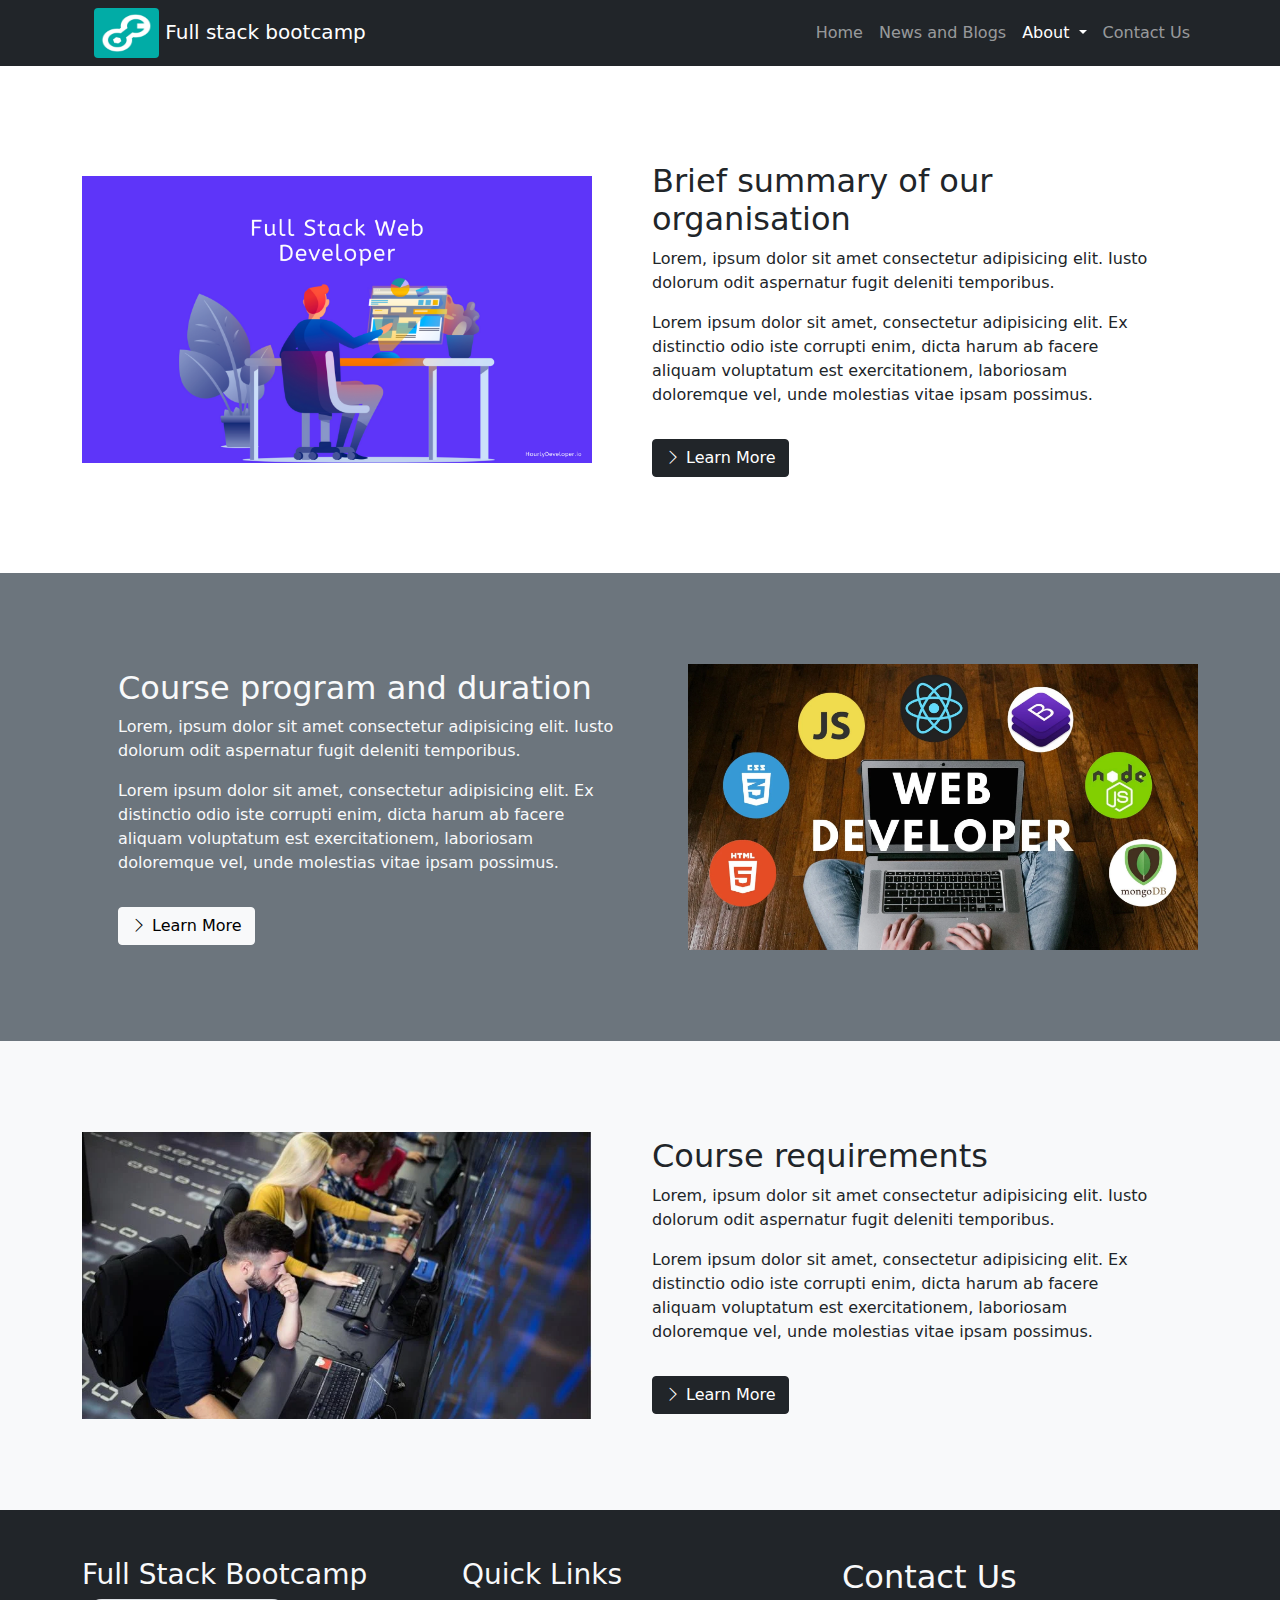
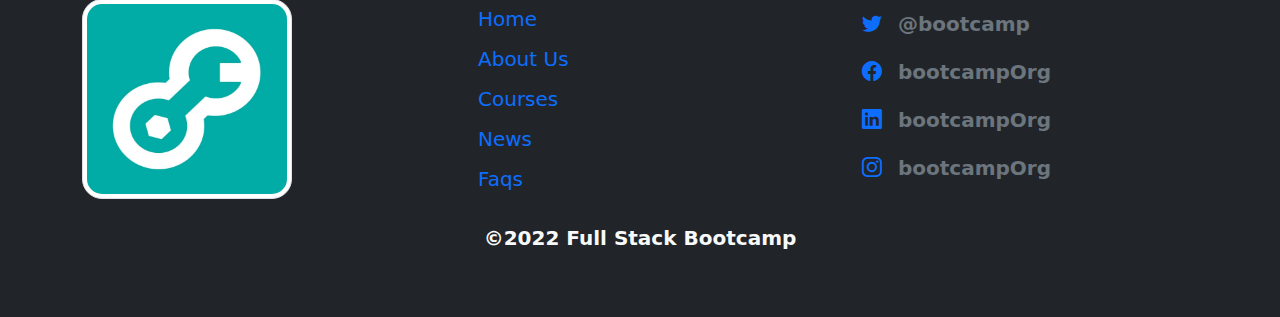
<file: about.html>
<!DOCTYPE html>
<html lang="en">
  <head>
    <meta charset="UTF-8" />
    <meta http-equiv="X-UA-Compatible" content="IE=edge" />
    <meta name="viewport" content="width=device-width, initial-scale=1.0" />
    <link rel="shortcut icon" type="image/png" href="img/favicon.ico" />
    <link rel="stylesheet" href="css/bootstrap.css" />
    <link
      rel="stylesheet"
      href="https://cdn.jsdelivr.net/npm/bootstrap-icons@1.3.0/font/bootstrap-icons.css"
    />
    <link rel="stylesheet" href="style.css" />
    <title>About</title>
  </head>
  <body>
    <!-- navbar -->
    <nav class="navbar navbar-expand-md navbar-dark bg-dark">
      <div class="container">
        <div class="container">
          <a class="navbar-brand" href="index.html">
            <img
              src="img/logo.jpg"
              alt=""
              width="65"
              height="50"
              class="d-inline-block align-text-center rounded"
            />
            Full stack bootcamp
          </a>
        </div>
        <button
          class="navbar-toggler m-2"
          type="button"
          data-bs-toggle="collapse"
          data-bs-target="#navmenu"
          aria-controls="navbarSupportedContent"
          aria-expanded="false"
          aria-label="Toggle navigation"
        >
          <span class="navbar-toggler-icon"></span>
        </button>
        <div class="collapse navbar-collapse" id="navmenu">
          <ul class="navbar-nav ms-auto mb-2 mb-lg-0">
            <li class="nav-item">
              <a class="nav-link" aria-current="page" href="index.html">Home</a>
            </li>
            <li class="nav-item">
              <a class="nav-link text-nowrap" href="news.html"
                >News and Blogs</a
              >
            </li>
            <li class="nav-item dropdown">
              <a
                class="nav-link dropdown-toggle active"
                href="about.html"
                id="navbarDropdown"
                role="button"
                data-bs-toggle="dropdown"
                aria-expanded="false"
              >
                About
              </a>
              <ul class="dropdown-menu" aria-labelledby="navbarDropdown">
                <li>
                  <a class="dropdown-item active" href="about.html"
                    >Organisation</a
                  >
                </li>
                <li>
                  <a class="dropdown-item" href="courses.html">Courses</a>
                </li>
                <li>
                  <a class="dropdown-item" href="T-and-C.html"
                    >Terms and Condition</a
                  >
                </li>
                <li><a class="dropdown-item" href="faqs.html#faqs">Faqs</a></li>
              </ul>
            </li>
            <li class="nav-item">
              <a class="nav-link text-nowrap" href="faqs.html">Contact Us</a>
            </li>
          </ul>
        </div>
      </div>
    </nav>

    <!-- organisation info -->
    <section class="p-5">
      <div class="container">
        <div class="row align-items-center justify-content-between">
          <div class="col-md">
            <img src="img/p5.webp" alt="" class="img-fluid" />
          </div>
          <div class="col-md p-5">
            <h2>Brief summary of our organisation</h2>
            <p>
              Lorem, ipsum dolor sit amet consectetur adipisicing elit. Iusto
              dolorum odit aspernatur fugit deleniti temporibus.
            </p>
            <p>
              Lorem ipsum dolor sit amet, consectetur adipisicing elit. Ex
              distinctio odio iste corrupti enim, dicta harum ab facere aliquam
              voluptatum est exercitationem, laboriosam doloremque vel, unde
              molestias vitae ipsam possimus.
            </p>
            <a href="#" class="btn btn-dark mt-3">
              <i class="bi bi-chevron-right"></i> Learn More</a
            >
          </div>
        </div>
      </div>
    </section>

    <!-- courses info -->
    <section class="p-5 bg-secondary text-light">
      <div class="container">
        <div class="row align-items-center justify-content-between">
          <div class="col-md p-5">
            <h2>Course program and duration</h2>
            <p>
              Lorem, ipsum dolor sit amet consectetur adipisicing elit. Iusto
              dolorum odit aspernatur fugit deleniti temporibus.
            </p>
            <p>
              Lorem ipsum dolor sit amet, consectetur adipisicing elit. Ex
              distinctio odio iste corrupti enim, dicta harum ab facere aliquam
              voluptatum est exercitationem, laboriosam doloremque vel, unde
              molestias vitae ipsam possimus.
            </p>
            <a href="#" class="btn btn-light mt-3">
              <i class="bi bi-chevron-right"></i> Learn More</a
            >
          </div>
          <div class="col-md">
            <img src="img/p2.webp" alt="" class="img-fluid" />
          </div>
        </div>
      </div>
    </section>

    <!-- requirement info -->
    <section class="p-5 bg-light text-dark">
      <div class="container">
        <div class="row align-items-center justify-content-between">
          <div class="col-md">
            <img src="img/p6.webp" alt="" class="img-fluid" />
          </div>
          <div class="col-md p-5">
            <h2>Course requirements</h2>
            <p>
              Lorem, ipsum dolor sit amet consectetur adipisicing elit. Iusto
              dolorum odit aspernatur fugit deleniti temporibus.
            </p>
            <p>
              Lorem ipsum dolor sit amet, consectetur adipisicing elit. Ex
              distinctio odio iste corrupti enim, dicta harum ab facere aliquam
              voluptatum est exercitationem, laboriosam doloremque vel, unde
              molestias vitae ipsam possimus.
            </p>
            <a href="#" class="btn btn-dark mt-3">
              <i class="bi bi-chevron-right"></i> Learn More</a
            >
          </div>
        </div>
      </div>
    </section>
    <!-- footer -->
    <footer class="p-5 bg-dark text-light">
      <div class="container">
        <div
          class="row d-lg-flex justify-content-between justify-content-sm-center align-items-start"
        >
          <div class="col-md-4 mb-4">
            <h3>Full Stack Bootcamp</h3>
            <img src="img/logo.jpg" alt="" class="footer-logo img-thumbnail" />
          </div>
          <div class="col-md-4 mb-4">
            <h3>Quick Links</h3>
            <ul class="nav flex-column">
              <li class="nav-item">
                <a
                  class="nav-link h5 mb-0"
                  aria-current="page"
                  href="index.html"
                  >Home</a
                >
              </li>
              <li class="nav-item">
                <a class="nav-link h5 mb-0" href="about.html">About Us</a>
              </li>
              <li class="nav-item">
                <a class="nav-link h5 mb-0" href="courses.html">Courses</a>
              </li>
              <li class="nav-item">
                <a class="nav-link h5 mb-0" href="news.html">News</a>
              </li>
              <li class="nav-item">
                <a class="nav-link h5 mb-0" href="faqs.html#faqs">Faqs</a>
              </li>
            </ul>
          </div>
          <div class="col-md-4 mb-4">
            <h2>Contact Us</h2>
            <ul class="nav flex-column">
              <li class="nav-item">
                <a
                  class="nav-link h5 i bi bi-twitter text-primary mx-1"
                  href="#"
                  ><span class="text-secondary mx-3 fw-bolder">@bootcamp</span>
                </a>
              </li>
              <li class="nav-item">
                <a
                  class="nav-link h5 i bi bi-facebook text-primary mx-1"
                  href="#"
                  ><span class="text-secondary mx-3 fw-bolder"
                    >bootcampOrg</span
                  ></a
                >
              </li>
              <li class="nav-item">
                <a
                  class="nav-link h5 i bi bi-linkedin text-primary mx-1"
                  href="#"
                  ><span class="text-secondary mx-3 fw-bolder"
                    >bootcampOrg</span
                  ></a
                >
              </li>
              <li class="nav-item">
                <a
                  class="nav-link h5 i bi bi-instagram text-primary mx-1 mb-0"
                  href="#"
                  ><span class="text-secondary mx-3 fw-bolder"
                    >bootcampOrg</span
                  ></a
                >
              </li>
            </ul>
          </div>
        </div>
        <div class="row">
          <p class="lead text-light fw-bolder text-center">
            &copy;2022 Full Stack Bootcamp
          </p>
        </div>
      </div>
    </footer>
    <script type="text/javascript" src="js/bootstrap.bundle.js"></script>
  </body>
</html>
</file>
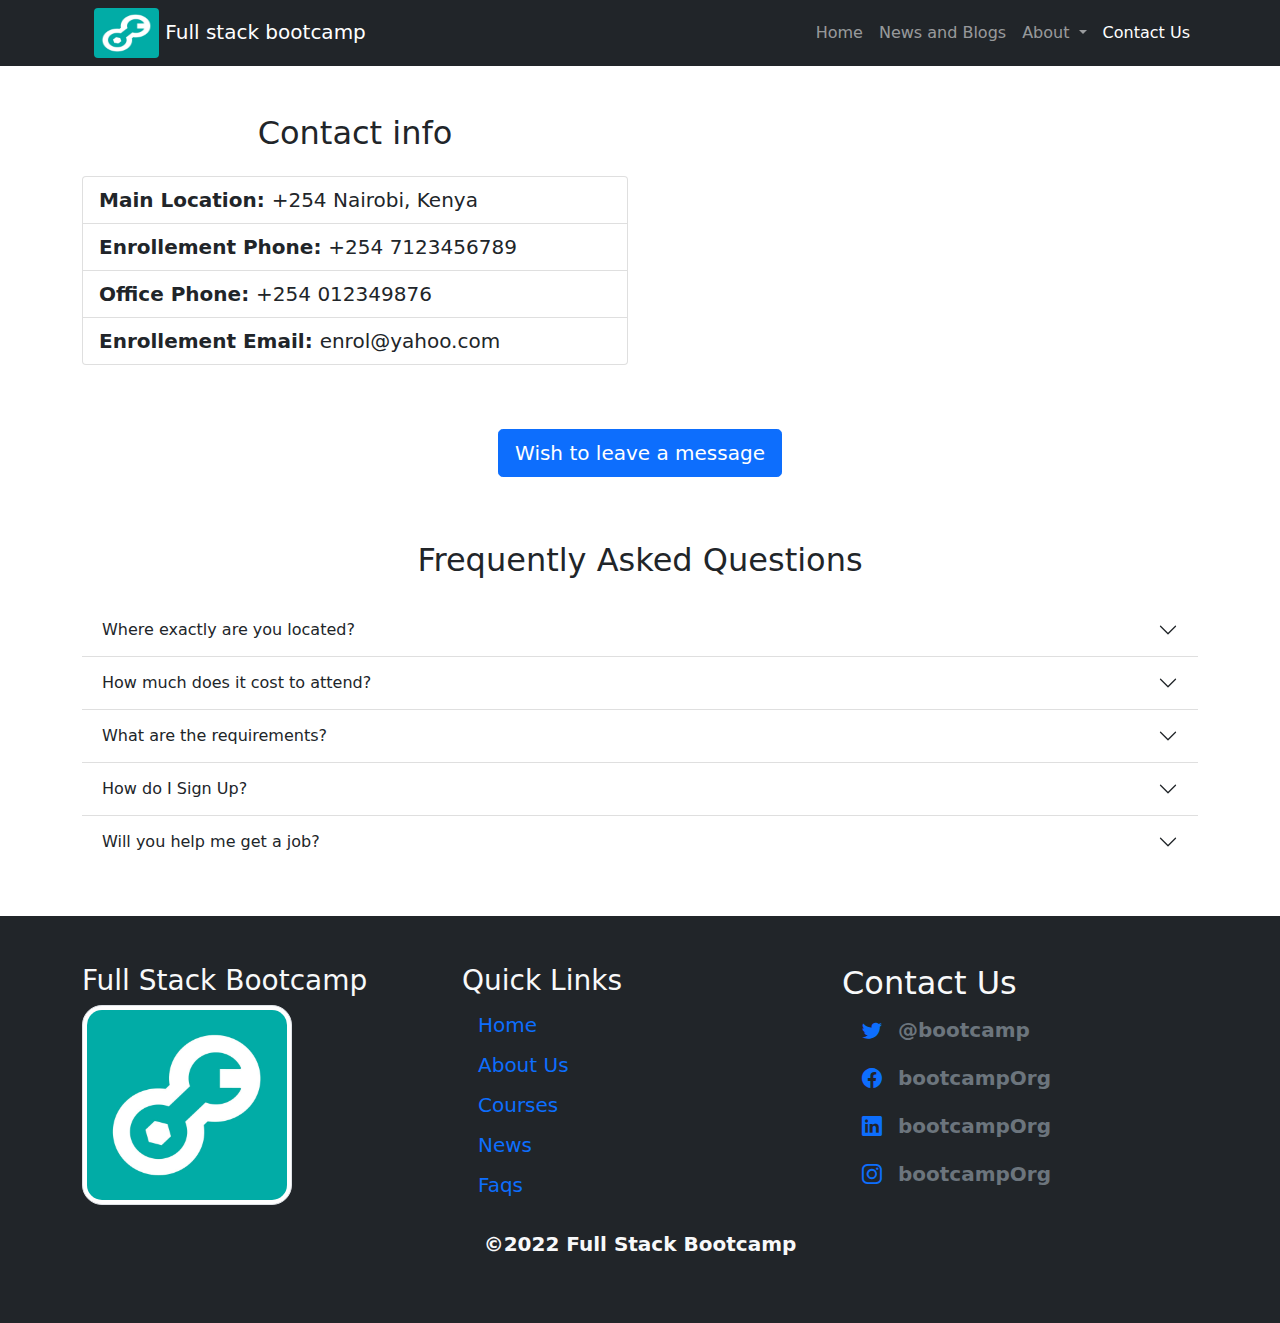
<file: faqs.html>
<!DOCTYPE html>
<html lang="en">
  <head>
    <meta charset="UTF-8" />
    <meta http-equiv="X-UA-Compatible" content="IE=edge" />
    <meta name="viewport" content="width=device-width, initial-scale=1.0" />
    <link rel="shortcut icon" type="image/png" href="img/favicon.ico" />
    <link rel="stylesheet" href="css/bootstrap.css" />
    <link
      href="https://api.mapbox.com/mapbox-gl-js/v2.8.1/mapbox-gl.css"
      rel="stylesheet"
    />
    <link
      rel="stylesheet"
      href="https://cdn.jsdelivr.net/npm/bootstrap-icons@1.3.0/font/bootstrap-icons.css"
    />
    <link
      rel="stylesheet"
      href="https://s.pageclip.co/v1/pageclip.css"
      media="screen"
    />
    <link rel="stylesheet" href="style.css" />
    <title>faqs</title>
  </head>
  <body>
    <!-- navbar -->
    <nav class="navbar navbar-expand-md navbar-dark bg-dark">
      <div class="container">
        <div class="container">
          <a class="navbar-brand" href="index.html">
            <img
              src="img/logo.jpg"
              alt=""
              width="65"
              height="50"
              class="d-inline-block align-text-center rounded"
            />
            Full stack bootcamp
          </a>
        </div>
        <button
          class="navbar-toggler m-2"
          type="button"
          data-bs-toggle="collapse"
          data-bs-target="#navmenu"
          aria-controls="navbarSupportedContent"
          aria-expanded="false"
          aria-label="Toggle navigation"
        >
          <span class="navbar-toggler-icon"></span>
        </button>
        <div class="collapse navbar-collapse" id="navmenu">
          <ul class="navbar-nav ms-auto mb-2 mb-lg-0">
            <li class="nav-item">
              <a class="nav-link" aria-current="page" href="index.html">Home</a>
            </li>
            <li class="nav-item">
              <a class="nav-link text-nowrap" href="news.html"
                >News and Blogs</a
              >
            </li>
            <li class="nav-item dropdown">
              <a
                class="nav-link dropdown-toggle"
                href="about.html"
                id="navbarDropdown"
                role="button"
                data-bs-toggle="dropdown"
                aria-expanded="false"
              >
                About
              </a>
              <ul class="dropdown-menu" aria-labelledby="navbarDropdown">
                <li>
                  <a class="dropdown-item" href="about.html">Organisation</a>
                </li>
                <li>
                  <a class="dropdown-item" href="courses.html">Courses</a>
                </li>
                <li>
                  <a class="dropdown-item" href="T-and-C.html"
                    >Terms and Condition</a
                  >
                </li>
                <li><a class="dropdown-item" href="faqs.html#faqs">Faqs</a></li>
              </ul>
            </li>
            <li class="nav-item">
              <a class="nav-link text-nowrap active" href="faqs.html"
                >Contact Us</a
              >
            </li>
          </ul>
        </div>
      </div>
    </nav>

    <!-- addresses and map -->
    <section class="p-5">
      <div class="container">
        <div class="row g-4">
          <div class="col-md">
            <h2 class="text-center mb-4">Contact info</h2>
            <ul class="list-group list-group-flash lead">
              <li class="list-group-item">
                <span class="fw-bold">Main Location: </span>+254 Nairobi, Kenya
              </li>
              <li class="list-group-item">
                <span class="fw-bold">Enrollement Phone: </span>+254 7123456789
              </li>
              <li class="list-group-item">
                <span class="fw-bold">Office Phone: </span>+254 012349876
              </li>
              <li class="list-group-item">
                <span class="fw-bold">Enrollement Email: </span>enrol@yahoo.com
              </li>
            </ul>
          </div>
          <div class="col-md">
            <div id="map"></div>
          </div>
        </div>
      </div>
    </section>

    <!-- talk to us -->
    <section class="p-3 d-flex justify-content-center">
      <!-- Button trigger modal -->
      <button
        type="button"
        class="btn btn-primary btn-lg"
        data-bs-toggle="modal"
        data-bs-target="#staticBackdrop"
      >
        Wish to leave a message
      </button>

      <!-- Modal -->
      <div
        class="modal fade"
        id="staticBackdrop"
        data-bs-backdrop="static"
        data-bs-keyboard="false"
        tabindex="-1"
        aria-labelledby="staticBackdropLabel"
        aria-hidden="true"
      >
        <div class="modal-dialog">
          <div class="modal-content">
            <div class="modal-header">
              <h5 class="modal-title" id="staticBackdropLabel">
                Fill this form and we'll get in touch
              </h5>
              <button
                type="button"
                class="btn-close"
                data-bs-dismiss="modal"
                aria-label="Close"
              ></button>
            </div>
            <div class="modal-body">
              <form
                action="https://send.pageclip.co/ISqV7dW92SkxivPKiZsaGxnoURZqNgfk"
                class="pageclip-form"
                method="post"
              >
                <div class="mb-3">
                  <label for="full-name" class="col-form-label">
                    Full Name:
                  </label>
                  <input
                    type="text"
                    name="name"
                    id="full-name"
                    class="form-control"
                    required
                  />
                </div>
                <div class="mb-3">
                  <label for="email" class="col-form-label"> Email: </label>
                  <input
                    type="email"
                    name="mail"
                    id="email"
                    class="form-control"
                    required
                  />
                </div>
                <div class="mb-3">
                  <label for="msg" class="col-form-label"> Message: </label>
                  <textarea
                    name="msg"
                    id="msg"
                    cols="30"
                    rows="10"
                    class="form-control"
                    placeholder="Write your message here"
                    required
                  ></textarea>
                </div>
                <div class="modal-footer">
                  <button
                    type="button"
                    class="btn btn-secondary"
                    data-bs-dismiss="modal"
                  >
                    Close
                  </button>
                  <button type="submit" class="btn btn-primary">Submit</button>
                </div>
              </form>
            </div>
          </div>
        </div>
      </div>
    </section>

    <!-- question accordion -->
    <section class="p-5" id="faqs">
      <div class="container">
        <h2 class="text-center mb-4">Frequently Asked Questions</h2>

        <div class="accordion accordion-flush" id="questions">
          <!-- item 1 -->
          <div class="accordion-item">
            <h2 class="accordion-header">
              <button
                class="accordion-button collapsed"
                type="button"
                data-bs-toggle="collapse"
                data-bs-target="#question-one"
              >
                Where exactly are you located?
              </button>
            </h2>
            <div id="question-one" class="accordion-collapse collapse">
              <div class="accordion-body">
                Lorem ipsum dolor sit amet consectetur adipisicing elit. Impedit
                id ducimus incidunt hic nam vel voluptates quasi rem? Nihil,
                harum earum cupiditate magnam ipsa sapiente id est ipsam
                voluptatem, molestiae ut unde, quis mollitia quaerat quia error!
                Esse repudiandae nulla id voluptatibus, enim illo, cupiditate
                laborum, alias deleniti tenetur corrupti.
              </div>
            </div>
          </div>

          <!-- item 2 -->
          <div class="accordion-item">
            <h2 class="accordion-header">
              <button
                class="accordion-button collapsed"
                type="button"
                data-bs-toggle="collapse"
                data-bs-target="#question-two"
              >
                How much does it cost to attend?
              </button>
            </h2>
            <div id="question-two" class="accordion-collapse collapse">
              <div class="accordion-body">
                Lorem ipsum dolor sit amet consectetur adipisicing elit. Impedit
                id ducimus incidunt hic nam vel voluptates quasi rem? Nihil,
                harum earum cupiditate magnam ipsa sapiente id est ipsam
                voluptatem, molestiae ut unde, quis mollitia quaerat quia error!
                Esse repudiandae nulla id voluptatibus, enim illo, cupiditate
                laborum, alias deleniti tenetur corrupti.
              </div>
            </div>
          </div>
          <!-- item 3 -->
          <div class="accordion-item">
            <h2 class="accordion-header">
              <button
                class="accordion-button collapsed"
                type="button"
                data-bs-toggle="collapse"
                data-bs-target="#question-three"
              >
                What are the requirements?
              </button>
            </h2>
            <div id="question-three" class="accordion-collapse collapse">
              <div class="accordion-body">
                Lorem ipsum dolor sit amet consectetur adipisicing elit. Impedit
                id ducimus incidunt hic nam vel voluptates quasi rem? Nihil,
                harum earum cupiditate magnam ipsa sapiente id est ipsam
                voluptatem, molestiae ut unde, quis mollitia quaerat quia error!
                Esse repudiandae nulla id voluptatibus, enim illo, cupiditate
                laborum, alias deleniti tenetur corrupti.
              </div>
            </div>
          </div>

          <!-- item 4-->
          <div class="accordion-item">
            <h2 class="accordion-header">
              <button
                class="accordion-button collapsed"
                type="button"
                data-bs-toggle="collapse"
                data-bs-target="#question-four"
              >
                How do I Sign Up?
              </button>
            </h2>
            <div id="question-four" class="accordion-collapse collapse">
              <div class="accordion-body">
                Lorem ipsum dolor sit amet consectetur adipisicing elit. Impedit
                id ducimus incidunt hic nam vel voluptates quasi rem? Nihil,
                harum earum cupiditate magnam ipsa sapiente id est ipsam
                voluptatem, molestiae ut unde, quis mollitia quaerat quia error!
                Esse repudiandae nulla id voluptatibus, enim illo, cupiditate
                laborum, alias deleniti tenetur corrupti.
              </div>
            </div>
          </div>

          <!-- item 5 -->
          <div class="accordion-item">
            <h2 class="accordion-header">
              <button
                class="accordion-button collapsed"
                type="button"
                data-bs-toggle="collapse"
                data-bs-target="#question-five"
              >
                Will you help me get a job?
              </button>
            </h2>
            <div id="question-five" class="accordion-collapse collapse">
              <div class="accordion-body">
                Lorem ipsum dolor sit amet consectetur adipisicing elit. Impedit
                id ducimus incidunt hic nam vel voluptates quasi rem? Nihil,
                harum earum cupiditate magnam ipsa sapiente id est ipsam
                voluptatem, molestiae ut unde, quis mollitia quaerat quia error!
                Esse repudiandae nulla id voluptatibus, enim illo, cupiditate
                laborum, alias deleniti tenetur corrupti.
              </div>
            </div>
          </div>
        </div>
      </div>
    </section>

    <!-- footer -->
    <footer class="p-5 bg-dark text-light">
      <div class="container">
        <div
          class="row d-lg-flex justify-content-between justify-content-sm-center align-items-start"
        >
          <div class="col-md-4 mb-4">
            <h3>Full Stack Bootcamp</h3>
            <img src="img/logo.jpg" alt="" class="footer-logo img-thumbnail" />
          </div>
          <div class="col-md-4 mb-4">
            <h3>Quick Links</h3>
            <ul class="nav flex-column">
              <li class="nav-item">
                <a
                  class="nav-link h5 mb-0"
                  aria-current="page"
                  href="index.html"
                  >Home</a
                >
              </li>
              <li class="nav-item">
                <a class="nav-link h5 mb-0" href="about.html">About Us</a>
              </li>
              <li class="nav-item">
                <a class="nav-link h5 mb-0" href="courses.html">Courses</a>
              </li>
              <li class="nav-item">
                <a class="nav-link h5 mb-0" href="news.html">News</a>
              </li>
              <li class="nav-item">
                <a class="nav-link h5 mb-0" href="faqs.html#faqs">Faqs</a>
              </li>
            </ul>
          </div>
          <div class="col-md-4 mb-4">
            <h2>Contact Us</h2>
            <ul class="nav flex-column">
              <li class="nav-item">
                <a
                  class="nav-link h5 i bi bi-twitter text-primary mx-1"
                  href="#"
                  ><span class="text-secondary mx-3 fw-bolder">@bootcamp</span>
                </a>
              </li>
              <li class="nav-item">
                <a
                  class="nav-link h5 i bi bi-facebook text-primary mx-1"
                  href="#"
                  ><span class="text-secondary mx-3 fw-bolder"
                    >bootcampOrg</span
                  ></a
                >
              </li>
              <li class="nav-item">
                <a
                  class="nav-link h5 i bi bi-linkedin text-primary mx-1"
                  href="#"
                  ><span class="text-secondary mx-3 fw-bolder"
                    >bootcampOrg</span
                  ></a
                >
              </li>
              <li class="nav-item">
                <a
                  class="nav-link h5 i bi bi-instagram text-primary mx-1 mb-0"
                  href="#"
                  ><span class="text-secondary mx-3 fw-bolder"
                    >bootcampOrg</span
                  ></a
                >
              </li>
            </ul>
          </div>
        </div>
        <div class="row">
          <p class="lead text-light fw-bolder text-center">
            &copy;2022 Full Stack Bootcamp
          </p>
        </div>
      </div>
    </footer>

    <script type="text/javascript" src="js/bootstrap.bundle.js"></script>
    <script src="https://s.pageclip.co/v1/pageclip.js" charset="utf-8"></script>
    <script src="https://api.mapbox.com/mapbox-gl-js/v2.8.1/mapbox-gl.js"></script>
    <script>
      mapboxgl.accessToken =
        "pk.eyJ1IjoiZWR3aW4yNTQtYnl0ZSIsImEiOiJjbDNuMnV0Nm8wYWY2M2JtZjRnM2s4cHZ4In0.1Ber9EQkVRaILhgxH4DZCQ";
      var map = new mapboxgl.Map({
        container: "map",
        style: "mapbox://styles/mapbox/streets-v11",
        center: [36.817223, -1.286389],
        zoom: 10,
      });
    </script>
  </body>
</html>
</file>
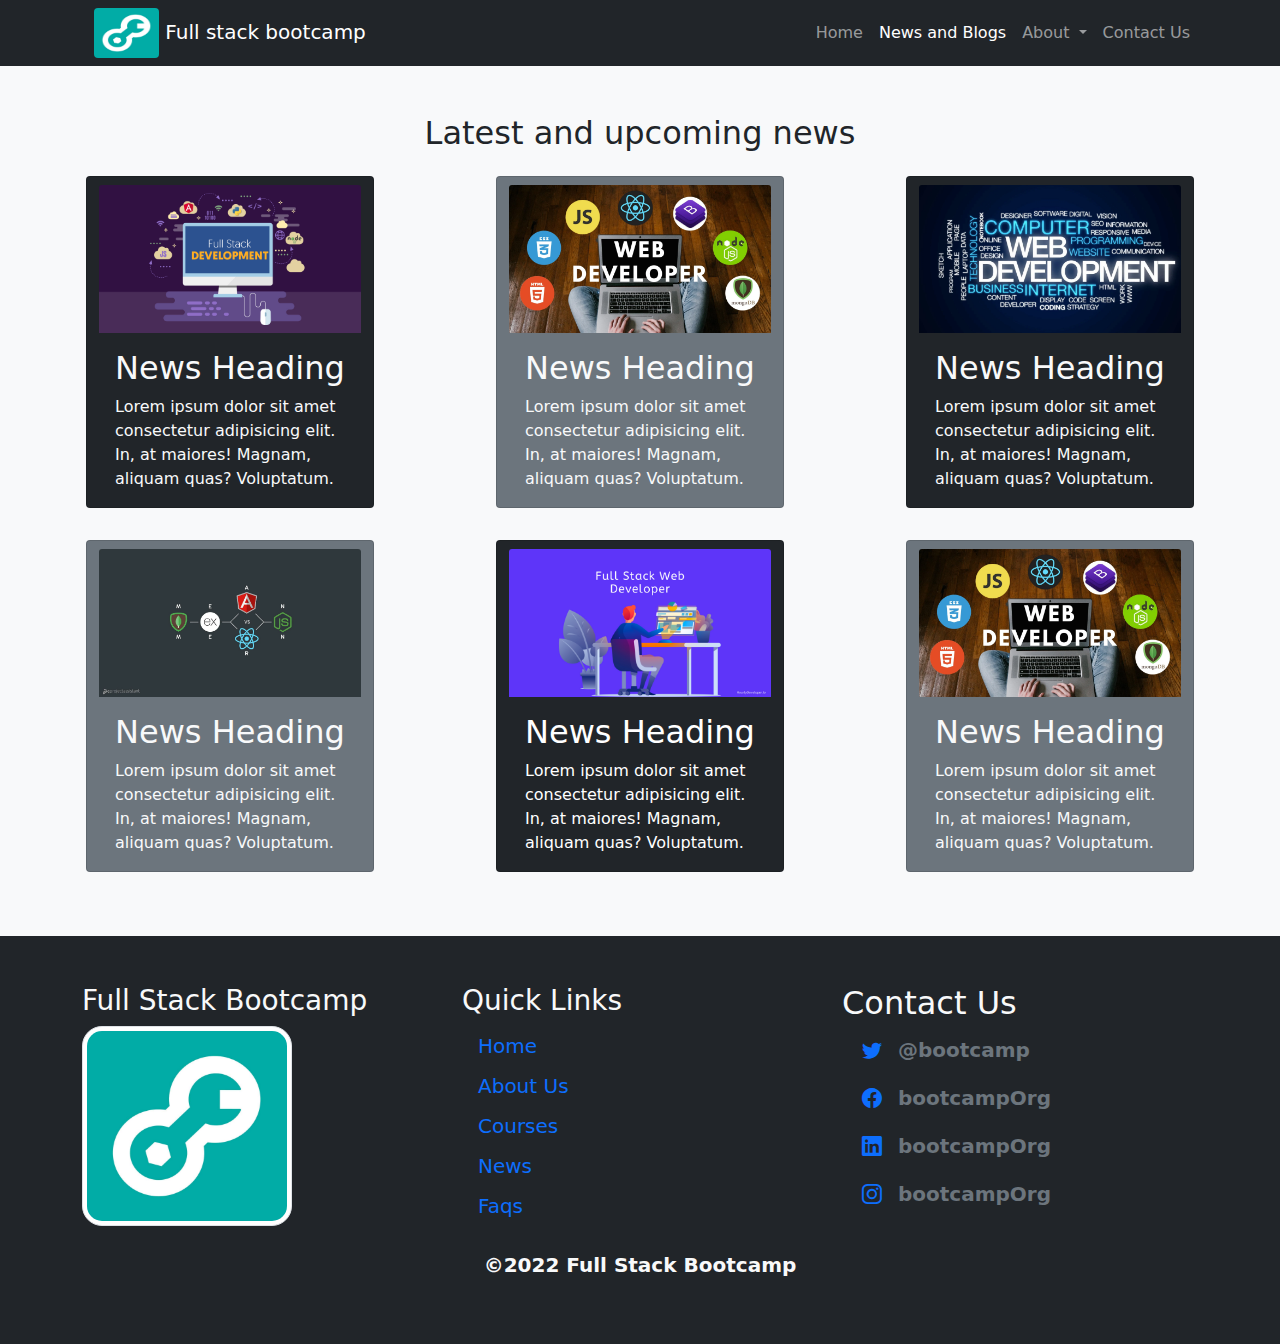
<file: news.html>
<!DOCTYPE html>
<html lang="en">
  <head>
    <meta charset="UTF-8" />
    <meta http-equiv="X-UA-Compatible" content="IE=edge" />
    <meta name="viewport" content="width=device-width, initial-scale=1.0" />
    <link rel="shortcut icon" type="image/png" href="img/favicon.ico" />
    <link rel="stylesheet" href="css/bootstrap.css" />
    <link
      rel="stylesheet"
      href="https://cdn.jsdelivr.net/npm/bootstrap-icons@1.3.0/font/bootstrap-icons.css"
    />
    <link rel="stylesheet" href="style.css" />
    <title>News and Blogs</title>
  </head>
  <body>
    <!-- navbar -->
    <nav class="navbar navbar-expand-md navbar-dark bg-dark">
      <div class="container">
        <div class="container">
          <a class="navbar-brand" href="index.html">
            <img
              src="img/logo.jpg"
              alt=""
              width="65"
              height="50"
              class="d-inline-block align-text-center rounded"
            />
            Full stack bootcamp
          </a>
        </div>
        <button
          class="navbar-toggler m-2"
          type="button"
          data-bs-toggle="collapse"
          data-bs-target="#navmenu"
          aria-controls="navbarSupportedContent"
          aria-expanded="false"
          aria-label="Toggle navigation"
        >
          <span class="navbar-toggler-icon"></span>
        </button>
        <div class="collapse navbar-collapse" id="navmenu">
          <ul class="navbar-nav ms-auto mb-2 mb-lg-0">
            <li class="nav-item">
              <a class="nav-link" aria-current="page" href="index.html">Home</a>
            </li>
            <li class="nav-item">
              <a class="nav-link text-nowrap active" href="news.html"
                >News and Blogs</a
              >
            </li>
            <li class="nav-item dropdown">
              <a
                class="nav-link dropdown-toggle"
                href="about.html"
                id="navbarDropdown"
                role="button"
                data-bs-toggle="dropdown"
                aria-expanded="false"
              >
                About
              </a>
              <ul class="dropdown-menu" aria-labelledby="navbarDropdown">
                <li>
                  <a class="dropdown-item" href="about.html">Organisation</a>
                </li>
                <li>
                  <a class="dropdown-item" href="courses.html">Courses</a>
                </li>
                <li>
                  <a class="dropdown-item" href="T-and-C.html"
                    >Terms and Condition</a
                  >
                </li>
                <li><a class="dropdown-item" href="faqs.html#faqs">Faqs</a></li>
              </ul>
            </li>
            <li class="nav-item">
              <a class="nav-link text-nowrap" href="faqs.html">Contact Us</a>
            </li>
          </ul>
        </div>
      </div>
    </nav>

    <!-- news-card -->
    <section class="p-5 bg-light">
      <div class="container">
        <div
          class="row d-flex justify-content-md-between align-items-center justify-content-sm-center"
        >
          <h2 class="text-center">Latest and upcoming news</h2>
          <div
            class="card bg-dark text-light rounded col-lg-3 m-3"
            style="width: 18rem"
          >
            <img src="img/p1.jpg" class="card-img-top mt-2" alt="..." />
            <div class="card-body">
              <div class="card-title h2">News Heading</div>
              <p class="card-text">
                Lorem ipsum dolor sit amet consectetur adipisicing elit. In, at
                maiores! Magnam, aliquam quas? Voluptatum.
              </p>
            </div>
          </div>
          <div
            class="card bg-secondary text-light rounded col-lg-3 m-3"
            style="width: 18rem"
          >
            <img src="img/p2.webp" class="card-img-top mt-2" alt="..." />
            <div class="card-body">
              <div class="card-title h2">News Heading</div>
              <p class="card-text">
                Lorem ipsum dolor sit amet consectetur adipisicing elit. In, at
                maiores! Magnam, aliquam quas? Voluptatum.
              </p>
            </div>
          </div>
          <div
            class="card bg-dark text-light rounded col-lg-3 m-3"
            style="width: 18rem"
          >
            <img src="img/p3.webp" class="card-img-top mt-2" alt="..." />
            <div class="card-body">
              <div class="card-title h2">News Heading</div>
              <p class="card-text">
                Lorem ipsum dolor sit amet consectetur adipisicing elit. In, at
                maiores! Magnam, aliquam quas? Voluptatum.
              </p>
            </div>
          </div>
          <div
            class="card bg-secondary text-light rounded col-lg-3 m-3"
            style="width: 18rem"
          >
            <img src="img/p4.webp" class="card-img-top mt-2" alt="..." />
            <div class="card-body">
              <div class="card-title h2">News Heading</div>
              <p class="card-text">
                Lorem ipsum dolor sit amet consectetur adipisicing elit. In, at
                maiores! Magnam, aliquam quas? Voluptatum.
              </p>
            </div>
          </div>
          <div
            class="card bg-dark text-white rounded col-lg-3 m-3"
            style="width: 18rem"
          >
            <img src="img/p5.webp" class="card-img-top mt-2" alt="..." />
            <div class="card-body">
              <div class="card-title h2">News Heading</div>
              <p class="card-text">
                Lorem ipsum dolor sit amet consectetur adipisicing elit. In, at
                maiores! Magnam, aliquam quas? Voluptatum.
              </p>
            </div>
          </div>
          <div
            class="card bg-secondary text-light rounded col-lg-3 m-3"
            style="width: 18rem"
          >
            <img src="img/p2.webp" class="card-img-top mt-2" alt="..." />
            <div class="card-body">
              <div class="card-title h2">News Heading</div>
              <p class="card-text">
                Lorem ipsum dolor sit amet consectetur adipisicing elit. In, at
                maiores! Magnam, aliquam quas? Voluptatum.
              </p>
            </div>
          </div>
        </div>
      </div>
    </section>

    <!-- footer -->
    <footer class="p-5 bg-dark text-light">
      <div class="container">
        <div
          class="row d-lg-flex justify-content-between justify-content-sm-center align-items-start"
        >
          <div class="col-md-4 mb-4">
            <h3>Full Stack Bootcamp</h3>
            <img src="img/logo.jpg" alt="" class="footer-logo img-thumbnail" />
          </div>
          <div class="col-md-4 mb-4">
            <h3>Quick Links</h3>
            <ul class="nav flex-column">
              <li class="nav-item">
                <a
                  class="nav-link h5 mb-0"
                  aria-current="page"
                  href="index.html"
                  >Home</a
                >
              </li>
              <li class="nav-item">
                <a class="nav-link h5 mb-0" href="about.html">About Us</a>
              </li>
              <li class="nav-item">
                <a class="nav-link h5 mb-0" href="courses.html">Courses</a>
              </li>
              <li class="nav-item">
                <a class="nav-link h5 mb-0" href="news.html">News</a>
              </li>
              <li class="nav-item">
                <a class="nav-link h5 mb-0" href="faqs.html#faqs">Faqs</a>
              </li>
            </ul>
          </div>
          <div class="col-md-4 mb-4">
            <h2>Contact Us</h2>
            <ul class="nav flex-column">
              <li class="nav-item">
                <a
                  class="nav-link h5 i bi bi-twitter text-primary mx-1"
                  href="#"
                  ><span class="text-secondary mx-3 fw-bolder">@bootcamp</span>
                </a>
              </li>
              <li class="nav-item">
                <a
                  class="nav-link h5 i bi bi-facebook text-primary mx-1"
                  href="#"
                  ><span class="text-secondary mx-3 fw-bolder"
                    >bootcampOrg</span
                  ></a
                >
              </li>
              <li class="nav-item">
                <a
                  class="nav-link h5 i bi bi-linkedin text-primary mx-1"
                  href="#"
                  ><span class="text-secondary mx-3 fw-bolder"
                    >bootcampOrg</span
                  ></a
                >
              </li>
              <li class="nav-item">
                <a
                  class="nav-link h5 i bi bi-instagram text-primary mx-1 mb-0"
                  href="#"
                  ><span class="text-secondary mx-3 fw-bolder"
                    >bootcampOrg</span
                  ></a
                >
              </li>
            </ul>
          </div>
        </div>
        <div class="row">
          <p class="lead text-light fw-bolder text-center">
            &copy;2022 Full Stack Bootcamp
          </p>
        </div>
      </div>
    </footer>

    <script type="text/javascript" src="js/bootstrap.bundle.js"></script>
  </body>
</html>
</file>
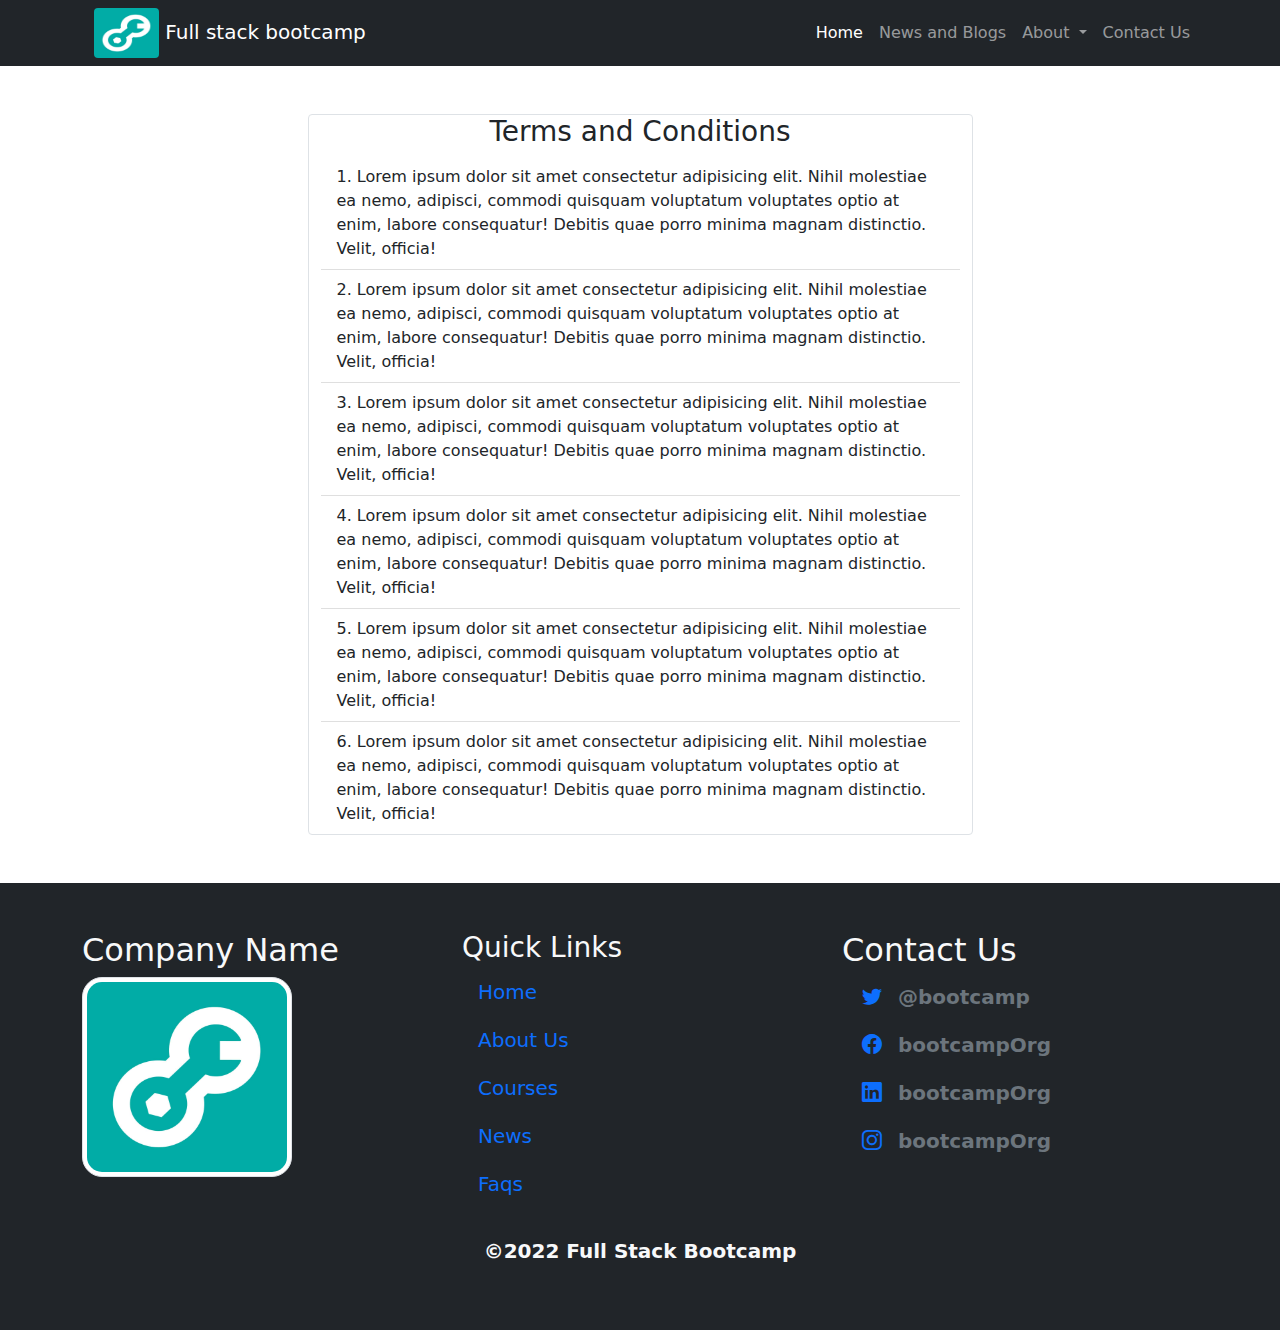
<file: T and C .html>
<!DOCTYPE html>
<html lang="en">
  <head>
    <meta charset="UTF-8" />
    <meta http-equiv="X-UA-Compatible" content="IE=edge" />
    <meta name="viewport" content="width=device-width, initial-scale=1.0" />
    <link rel="stylesheet" href="css/bootstrap.css" />
    <link
      rel="stylesheet"
      href="https://cdn.jsdelivr.net/npm/bootstrap-icons@1.3.0/font/bootstrap-icons.css"
    />
    <link rel="stylesheet" href="style.css" />
    <title>Terms and conditions</title>
  </head>
  <body>
    <!-- navbar -->
    <nav class="navbar navbar-expand-md navbar-dark bg-dark">
      <div class="container">
        <div class="container">
          <a class="navbar-brand" href="index.html">
            <img
              src="img/logo.jpg"
              alt=""
              width="65"
              height="50"
              class="d-inline-block align-text-center rounded"
            />
            Full stack bootcamp
          </a>
        </div>
        <button
          class="navbar-toggler m-2"
          type="button"
          data-bs-toggle="collapse"
          data-bs-target="#navmenu"
          aria-controls="navbarSupportedContent"
          aria-expanded="false"
          aria-label="Toggle navigation"
        >
          <span class="navbar-toggler-icon"></span>
        </button>
        <div class="collapse navbar-collapse" id="navmenu">
          <ul class="navbar-nav ms-auto mb-2 mb-lg-0">
            <li class="nav-item">
              <a class="nav-link active" aria-current="page" href="index.html"
                >Home</a
              >
            </li>
            <li class="nav-item">
              <a class="nav-link text-nowrap" href="news.html"
                >News and Blogs</a
              >
            </li>
            <li class="nav-item dropdown">
              <a
                class="nav-link dropdown-toggle"
                href="about.html"
                id="navbarDropdown"
                role="button"
                data-bs-toggle="dropdown"
                aria-expanded="false"
              >
                About
              </a>
              <ul class="dropdown-menu" aria-labelledby="navbarDropdown">
                <li>
                  <a class="dropdown-item" href="about.html">Organisation</a>
                </li>
                <li>
                  <a class="dropdown-item" href="courses.html">Courses</a>
                </li>
                <li>
                  <a class="dropdown-item" href="T and C .html"
                    >Terms and Condition</a
                  >
                </li>
                <li><a class="dropdown-item" href="faqs.html#faqs">Faqs</a></li>
              </ul>
            </li>
            <li class="nav-item">
              <a class="nav-link text-nowrap" href="faqs.html">Contact Us</a>
            </li>
          </ul>
        </div>
      </div>
    </nav>

    <!-- Terms and Conditions -->
    <section class="p-5">
      <div class="container">
        <div class="row text-center justify-content-center">
          <div class="col-lg-7 border rounded">
            <h3>Terms and Conditions</h3>
            <ul
              class="list-group list-group-flush text-start list-group-numbered"
            >
              <li class="list-group-item">
                Lorem ipsum dolor sit amet consectetur adipisicing elit. Nihil
                molestiae ea nemo, adipisci, commodi quisquam voluptatum
                voluptates optio at enim, labore consequatur! Debitis quae porro
                minima magnam distinctio. Velit, officia!
              </li>
              <li class="list-group-item">
                Lorem ipsum dolor sit amet consectetur adipisicing elit. Nihil
                molestiae ea nemo, adipisci, commodi quisquam voluptatum
                voluptates optio at enim, labore consequatur! Debitis quae porro
                minima magnam distinctio. Velit, officia!
              </li>
              <li class="list-group-item">
                Lorem ipsum dolor sit amet consectetur adipisicing elit. Nihil
                molestiae ea nemo, adipisci, commodi quisquam voluptatum
                voluptates optio at enim, labore consequatur! Debitis quae porro
                minima magnam distinctio. Velit, officia!
              </li>
              <li class="list-group-item">
                Lorem ipsum dolor sit amet consectetur adipisicing elit. Nihil
                molestiae ea nemo, adipisci, commodi quisquam voluptatum
                voluptates optio at enim, labore consequatur! Debitis quae porro
                minima magnam distinctio. Velit, officia!
              </li>
              <li class="list-group-item">
                Lorem ipsum dolor sit amet consectetur adipisicing elit. Nihil
                molestiae ea nemo, adipisci, commodi quisquam voluptatum
                voluptates optio at enim, labore consequatur! Debitis quae porro
                minima magnam distinctio. Velit, officia!
              </li>
              <li class="list-group-item">
                Lorem ipsum dolor sit amet consectetur adipisicing elit. Nihil
                molestiae ea nemo, adipisci, commodi quisquam voluptatum
                voluptates optio at enim, labore consequatur! Debitis quae porro
                minima magnam distinctio. Velit, officia!
              </li>
            </ul>
          </div>
        </div>
      </div>
    </section>

    <!-- footer -->
    <footer class="p-5 bg-dark text-light">
      <div class="container">
        <div
          class="row d-lg-flex justify-content-between justify-content-sm-center align-items-start"
        >
          <div class="col-md-4 mb-4">
            <h2>Company Name</h2>
            <img src="img/logo.jpg" alt="" class="footer-logo img-thumbnail" />
          </div>
          <div class="col-md-4 mb-4">
            <h3>Quick Links</h3>
            <ul class="nav flex-column">
              <li class="nav-item">
                <a class="nav-link h5" aria-current="page" href="index.html"
                  >Home</a
                >
              </li>
              <li class="nav-item">
                <a class="nav-link h5" href="about.html">About Us</a>
              </li>
              <li class="nav-item">
                <a class="nav-link h5" href="courses.html">Courses</a>
              </li>
              <li class="nav-item">
                <a class="nav-link h5" href="news.html">News</a>
              </li>
              <li class="nav-item">
                <a class="nav-link h5" href="faqs.html#faqs">Faqs</a>
              </li>
            </ul>
          </div>
          <div class="col-md-4 mb-4">
            <h2>Contact Us</h2>
            <ul class="nav flex-column">
              <li class="nav-item">
                <a
                  class="nav-link h5 i bi bi-twitter text-primary mx-1"
                  href="#"
                  ><span class="text-secondary mx-3 fw-bolder">@bootcamp</span>
                </a>
              </li>
              <li class="nav-item">
                <a
                  class="nav-link h5 i bi bi-facebook text-primary mx-1"
                  href="#"
                  ><span class="text-secondary mx-3 fw-bolder"
                    >bootcampOrg</span
                  ></a
                >
              </li>
              <li class="nav-item">
                <a
                  class="nav-link h5 i bi bi-linkedin text-primary mx-1"
                  href="#"
                  ><span class="text-secondary mx-3 fw-bolder"
                    >bootcampOrg</span
                  ></a
                >
              </li>
              <li class="nav-item">
                <a
                  class="nav-link h5 i bi bi-instagram text-primary mx-1"
                  href="#"
                  ><span class="text-secondary mx-3 fw-bolder"
                    >bootcampOrg</span
                  ></a
                >
              </li>
            </ul>
          </div>
        </div>
        <div class="row">
          <p class="lead text-light fw-bolder text-center">
            &copy;2022 Full Stack Bootcamp
          </p>
        </div>
      </div>
    </footer>

    <script type="text/javascript" src="js/bootstrap.bundle.js"></script>
  </body>
</html>
</file>
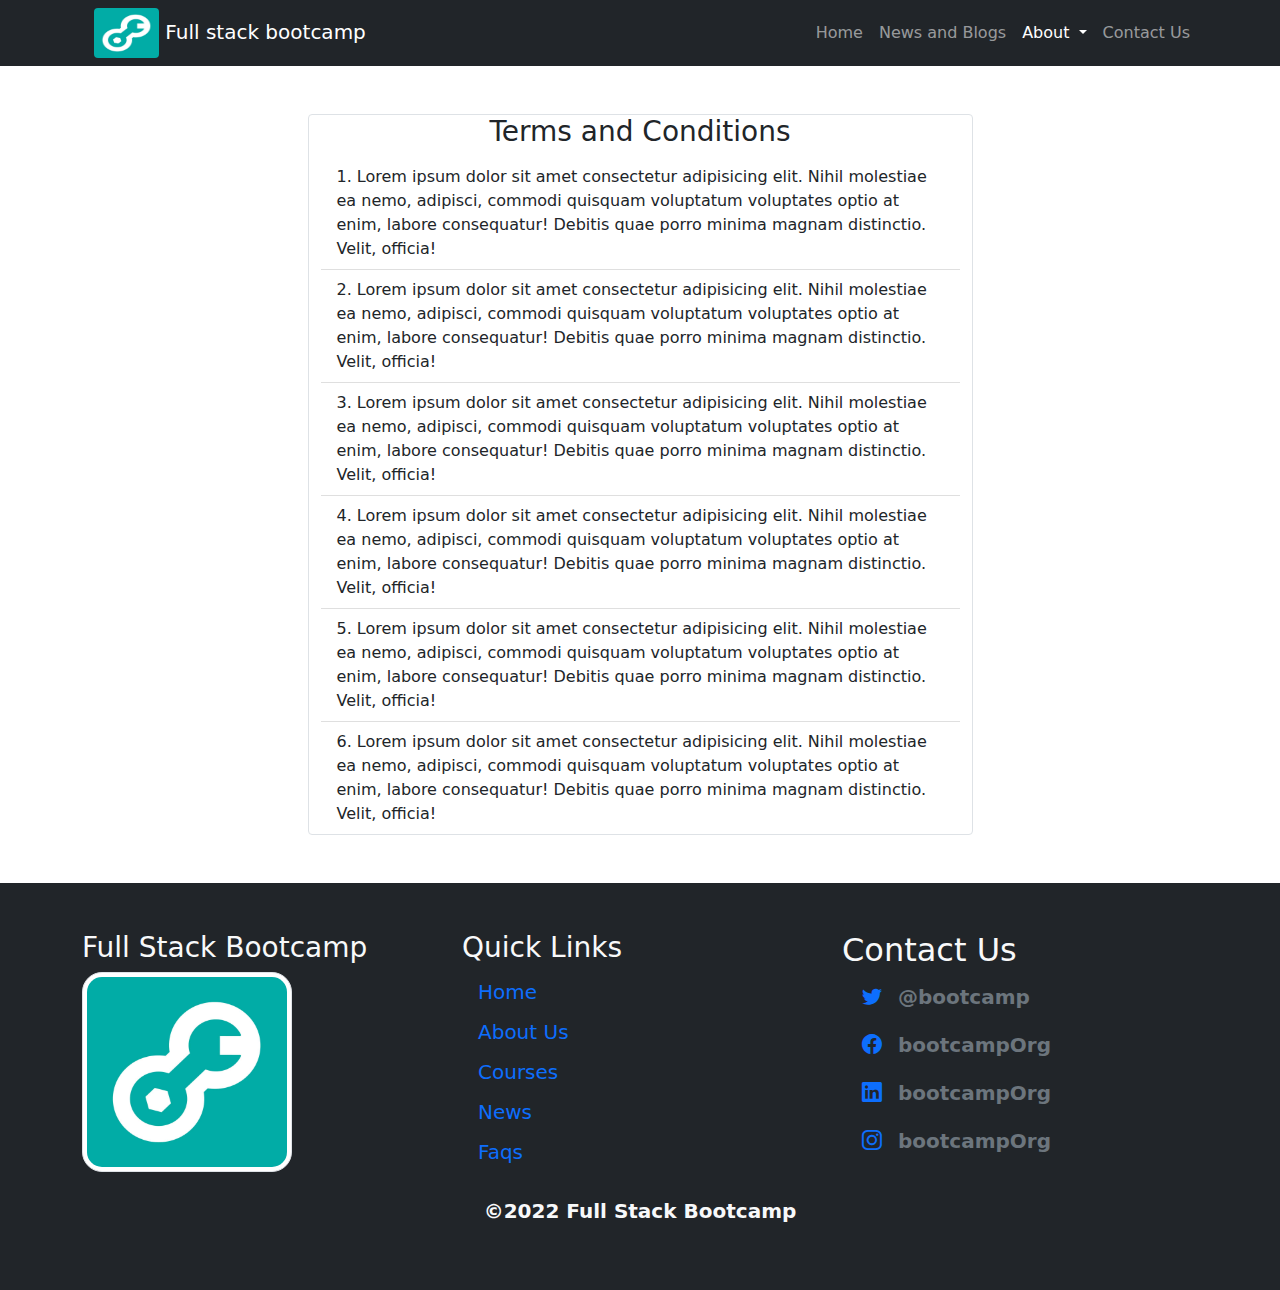
<file: T-and-C.html>
<!DOCTYPE html>
<html lang="en">
  <head>
    <meta charset="UTF-8" />
    <meta http-equiv="X-UA-Compatible" content="IE=edge" />
    <meta name="viewport" content="width=device-width, initial-scale=1.0" />
    <link rel="shortcut icon" type="image/png" href="img/favicon.ico" />
    <link rel="stylesheet" href="css/bootstrap.css" />
    <link
      rel="stylesheet"
      href="https://cdn.jsdelivr.net/npm/bootstrap-icons@1.3.0/font/bootstrap-icons.css"
    />
    <link rel="stylesheet" href="style.css" />
    <title>Terms and conditions</title>
  </head>
  <body>
    <!-- navbar -->
    <nav class="navbar navbar-expand-md navbar-dark bg-dark">
      <div class="container">
        <div class="container">
          <a class="navbar-brand" href="index.html">
            <img
              src="img/logo.jpg"
              alt=""
              width="65"
              height="50"
              class="d-inline-block align-text-center rounded"
            />
            Full stack bootcamp
          </a>
        </div>
        <button
          class="navbar-toggler m-2"
          type="button"
          data-bs-toggle="collapse"
          data-bs-target="#navmenu"
          aria-controls="navbarSupportedContent"
          aria-expanded="false"
          aria-label="Toggle navigation"
        >
          <span class="navbar-toggler-icon"></span>
        </button>
        <div class="collapse navbar-collapse" id="navmenu">
          <ul class="navbar-nav ms-auto mb-2 mb-lg-0">
            <li class="nav-item">
              <a class="nav-link" aria-current="page" href="index.html">Home</a>
            </li>
            <li class="nav-item">
              <a class="nav-link text-nowrap" href="news.html"
                >News and Blogs</a
              >
            </li>
            <li class="nav-item dropdown">
              <a
                class="nav-link dropdown-toggle active"
                href="about.html"
                id="navbarDropdown"
                role="button"
                data-bs-toggle="dropdown"
                aria-expanded="false"
              >
                About
              </a>
              <ul class="dropdown-menu" aria-labelledby="navbarDropdown">
                <li>
                  <a class="dropdown-item" href="about.html">Organisation</a>
                </li>
                <li>
                  <a class="dropdown-item" href="courses.html">Courses</a>
                </li>
                <li>
                  <a class="dropdown-item active" href="T-and-C.html"
                    >Terms and Condition</a
                  >
                </li>
                <li><a class="dropdown-item" href="faqs.html#faqs">Faqs</a></li>
              </ul>
            </li>
            <li class="nav-item">
              <a class="nav-link text-nowrap" href="faqs.html">Contact Us</a>
            </li>
          </ul>
        </div>
      </div>
    </nav>

    <!-- Terms and Conditions -->
    <section class="p-5">
      <div class="container">
        <div class="row text-center justify-content-center">
          <div class="col-lg-7 border rounded">
            <h3>Terms and Conditions</h3>
            <ul
              class="list-group list-group-flush text-start list-group-numbered"
            >
              <li class="list-group-item">
                Lorem ipsum dolor sit amet consectetur adipisicing elit. Nihil
                molestiae ea nemo, adipisci, commodi quisquam voluptatum
                voluptates optio at enim, labore consequatur! Debitis quae porro
                minima magnam distinctio. Velit, officia!
              </li>
              <li class="list-group-item">
                Lorem ipsum dolor sit amet consectetur adipisicing elit. Nihil
                molestiae ea nemo, adipisci, commodi quisquam voluptatum
                voluptates optio at enim, labore consequatur! Debitis quae porro
                minima magnam distinctio. Velit, officia!
              </li>
              <li class="list-group-item">
                Lorem ipsum dolor sit amet consectetur adipisicing elit. Nihil
                molestiae ea nemo, adipisci, commodi quisquam voluptatum
                voluptates optio at enim, labore consequatur! Debitis quae porro
                minima magnam distinctio. Velit, officia!
              </li>
              <li class="list-group-item">
                Lorem ipsum dolor sit amet consectetur adipisicing elit. Nihil
                molestiae ea nemo, adipisci, commodi quisquam voluptatum
                voluptates optio at enim, labore consequatur! Debitis quae porro
                minima magnam distinctio. Velit, officia!
              </li>
              <li class="list-group-item">
                Lorem ipsum dolor sit amet consectetur adipisicing elit. Nihil
                molestiae ea nemo, adipisci, commodi quisquam voluptatum
                voluptates optio at enim, labore consequatur! Debitis quae porro
                minima magnam distinctio. Velit, officia!
              </li>
              <li class="list-group-item">
                Lorem ipsum dolor sit amet consectetur adipisicing elit. Nihil
                molestiae ea nemo, adipisci, commodi quisquam voluptatum
                voluptates optio at enim, labore consequatur! Debitis quae porro
                minima magnam distinctio. Velit, officia!
              </li>
            </ul>
          </div>
        </div>
      </div>
    </section>

    <!-- footer -->
    <footer class="p-5 bg-dark text-light">
      <div class="container">
        <div
          class="row d-lg-flex justify-content-between justify-content-sm-center align-items-start"
        >
          <div class="col-md-4 mb-4">
            <h3>Full Stack Bootcamp</h3>
            <img src="img/logo.jpg" alt="" class="footer-logo img-thumbnail" />
          </div>
          <div class="col-md-4 mb-4">
            <h3>Quick Links</h3>
            <ul class="nav flex-column">
              <li class="nav-item">
                <a
                  class="nav-link h5 mb-0"
                  aria-current="page"
                  href="index.html"
                  >Home</a
                >
              </li>
              <li class="nav-item">
                <a class="nav-link h5 mb-0" href="about.html">About Us</a>
              </li>
              <li class="nav-item">
                <a class="nav-link h5 mb-0" href="courses.html">Courses</a>
              </li>
              <li class="nav-item">
                <a class="nav-link h5 mb-0" href="news.html">News</a>
              </li>
              <li class="nav-item">
                <a class="nav-link h5 mb-0" href="faqs.html#faqs">Faqs</a>
              </li>
            </ul>
          </div>
          <div class="col-md-4 mb-4">
            <h2>Contact Us</h2>
            <ul class="nav flex-column">
              <li class="nav-item">
                <a
                  class="nav-link h5 i bi bi-twitter text-primary mx-1"
                  href="#"
                  ><span class="text-secondary mx-3 fw-bolder">@bootcamp</span>
                </a>
              </li>
              <li class="nav-item">
                <a
                  class="nav-link h5 i bi bi-facebook text-primary mx-1"
                  href="#"
                  ><span class="text-secondary mx-3 fw-bolder"
                    >bootcampOrg</span
                  ></a
                >
              </li>
              <li class="nav-item">
                <a
                  class="nav-link h5 i bi bi-linkedin text-primary mx-1"
                  href="#"
                  ><span class="text-secondary mx-3 fw-bolder"
                    >bootcampOrg</span
                  ></a
                >
              </li>
              <li class="nav-item">
                <a
                  class="nav-link h5 i bi bi-instagram text-primary mx-1 mb-0"
                  href="#"
                  ><span class="text-secondary mx-3 fw-bolder"
                    >bootcampOrg</span
                  ></a
                >
              </li>
            </ul>
          </div>
        </div>
        <div class="row">
          <p class="lead text-light fw-bolder text-center">
            &copy;2022 Full Stack Bootcamp
          </p>
        </div>
      </div>
    </footer>

    <script type="text/javascript" src="js/bootstrap.bundle.js"></script>
  </body>
</html>
</file>
<file: style.css>
@media (min-width: 768px) {
  .news-input {
    width: 50%;
  }
}
#map {
  width: 100%;
  height: 100%;
  border-radius: 10px;
}
.footer-logo {
  width: 210px;
  height: 200px;
  border-radius: 20px;
}
.btn__center {
  position: relative;
  left: 50%;
  transform: translateX(-50%);
}
</file>
